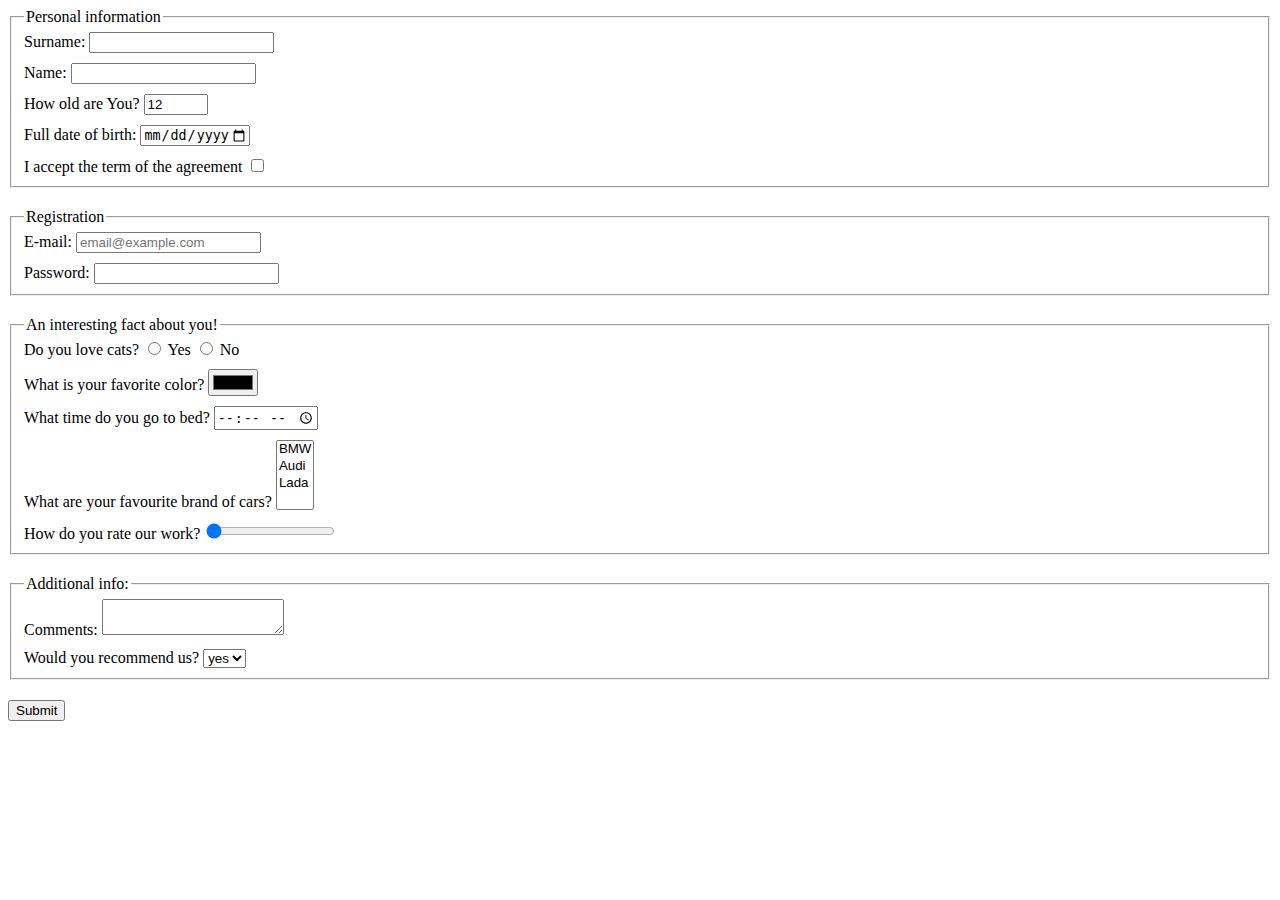
<file: index.html>
<!doctype html><html lang="en"><head><meta charset="UTF-8"><meta name="viewport" content="width=device-width, user-scalable=no, initial-scale=1.0, maximum-scale=1.0, minimum-scale=1.0"><meta http-equiv="X-UA-Compatible" content="ie=edge"><title>HTML Form</title><link rel="stylesheet" href="style.b2726aaf.css"></head><body> <form action="https://mate-academy-form-lesson.herokuapp.com/create-application" method="POST" onsubmit="onSubmit()"> <fieldset class="section"> <legend>Personal information</legend> <div class="element"> <label for="surname">Surname:</label> <input type="text" id="surname" name="surname" minlength="3" maxlength="20"> </div> <div class="element"> <label for="name">Name:</label> <input type="text" id="name" name="name" minlength="3" maxlength="20"> </div> <div class="element"> <label for="age">How old are You?</label> <input type="number" id="age" name="age" value="12" min="0" max="100"> </div> <div class="element"> <label for="data">Full date of birth:</label> <input type="date" id="data" name="data" min="1920-01-01" max="2018-12-31"> </div> <div class="element"> <label for="accept">I accept the term of the agreement</label> <input type="checkbox" id="accept" name="accept" required> </div> </fieldset> <fieldset class="section"> <legend>Registration</legend> <div class="element"> <label for="email">E-mail:</label> <input type="email" id="email" pattern=".+@example.com" placeholder="email@example.com" required multiple> </div> <div class="element"> <label for="password">Password:</label> <input type="password" id="password" name="password" required> </div> </fieldset> <fieldset class="section"> <legend>An interesting fact about you!</legend> <div class="element"> <p class="inline">Do you love cats?</p> <div class="inline"> <input type="radio" id="choice1" name="loveCats" value="yes"> <label for="choice1">Yes</label> <input type="radio" id="choice2" name="loveCats" value="no"> <label for="choice2">No</label> </div> </div> <div class="element"> <label for="color">What is your favorite color?</label> <input type="color" id="color" name="color" value="#000"> </div> <div class="element"> <label for="time">What time do you go to bed?</label> <input type="time" id="time" name="time"> </div> <div class="element"> <label for="cars">What are your favourite brand of cars?</label> <select name="cars" id="cars" multiple> <option value="BMW">BMW</option> <option value="Audi">Audi</option> <option value="Lada">Lada</option> </select> </div> <div class="element"> <label for="range">How do you rate our work?</label> <input type="range" id="range" name="range" value="0" min="0" max="100"> </div> </fieldset> <fieldset class="section"> <legend>Additional info:</legend> <div class="element"> <label for="textarea">Comments:</label> <textarea id="textarea" name="textarea" cols="20" rows="2">
          </textarea> </div> <div class="element"> <label for="recommend">Would you recommend us?</label> <select name="recommend" id="recommend"> <option value="yes">yes</option> <option value="no">no</option> </select> </div> </fieldset> <input type="submit" value="Submit"> </form> <script type="text/javascript" src="main.5883b77c.js"></script> </body></html>
</file>
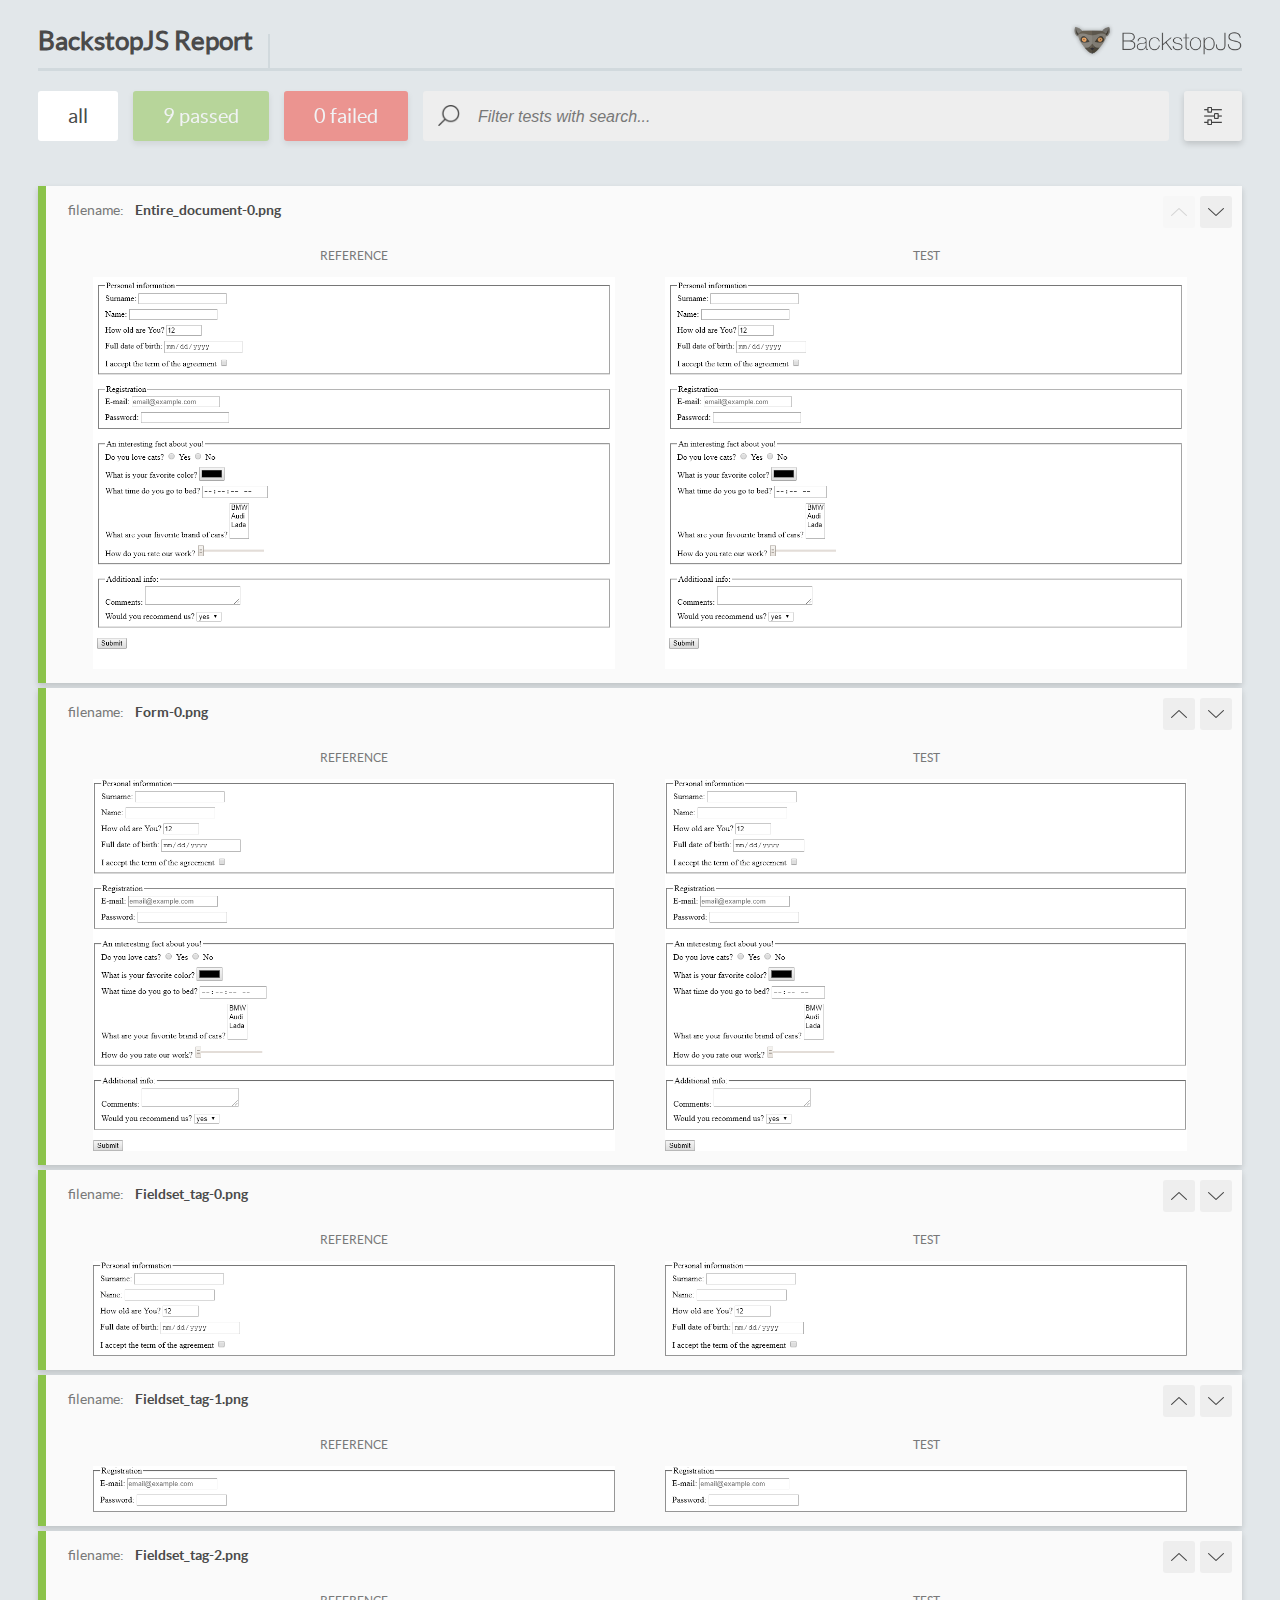
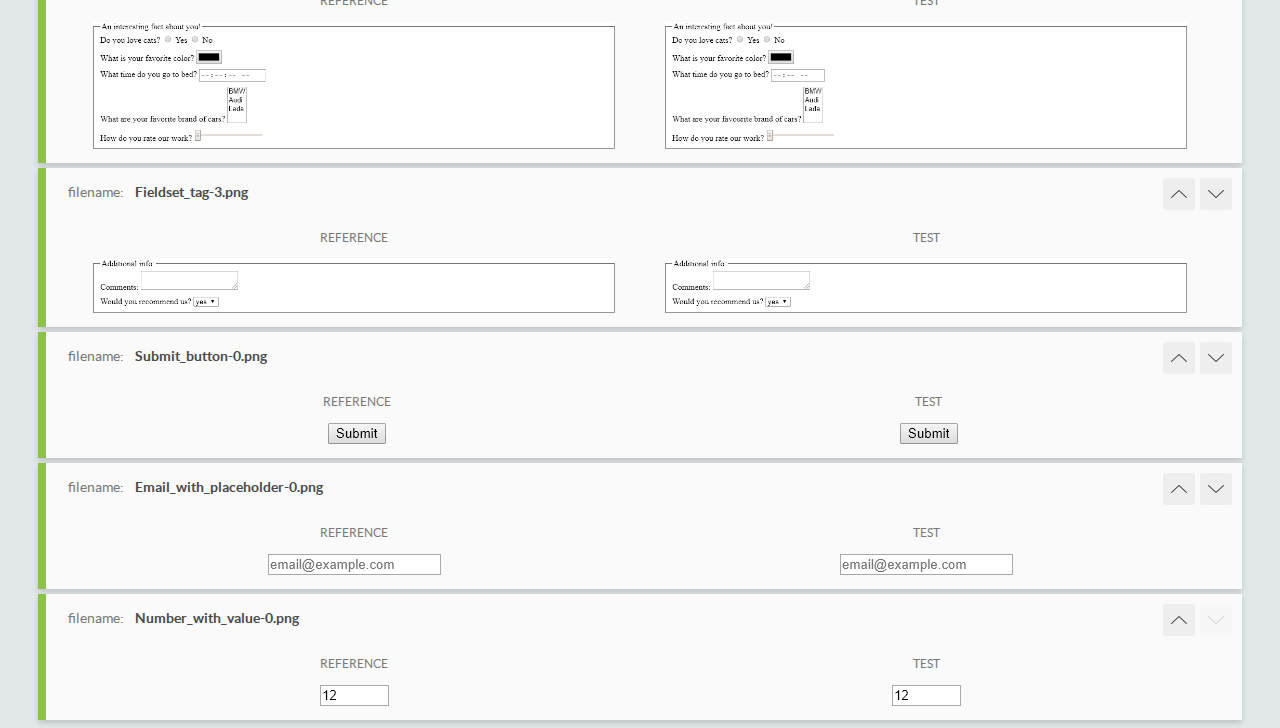
<file: report/html_report/index.html>
<!DOCTYPE html>
<html>
  <head>
    <meta charset="utf-8">
    <title>BackstopJS Report</title>

    <style>
      @font-face {
          font-family: 'latoregular';
          src: url('./assets/fonts/lato-regular-webfont.woff2') format('woff2'),
              url('./assets/fonts/lato-regular-webfont.woff') format('woff');
          font-weight: 400;
          font-style: normal;
      }
      @font-face {
          font-family: 'latobold';
          src: url('./assets/fonts/lato-bold-webfont.woff2') format('woff2'),
              url('./assets/fonts/lato-bold-webfont.woff') format('woff');
          font-weight: 700;
          font-style: normal;
      }

      .ReactModal__Body--open {
          overflow: hidden;
      }
      .ReactModal__Body--open .header {
        display: none;
      }

    </style>
  </head>
  <body style="background-color: #E2E7EA">
    <div id="root">

    </div>
    <script type="text/javascript">
      function report (report) { // eslint-disable-line no-unused-vars
        window.tests = report;
      }
    </script>
    <script type="text/javascript" src="config.js"></script>
    <script type="text/javascript" src="index_bundle.js"></script>
  </body>
</html>
</file>
<file: style.b2726aaf.css>
.section{margin-bottom:20px}.element{margin-bottom:10px}.section>.element:last-child{margin:0}.inline{display:inline}
/*# sourceMappingURL=style.b2726aaf.css.map */
</file>
